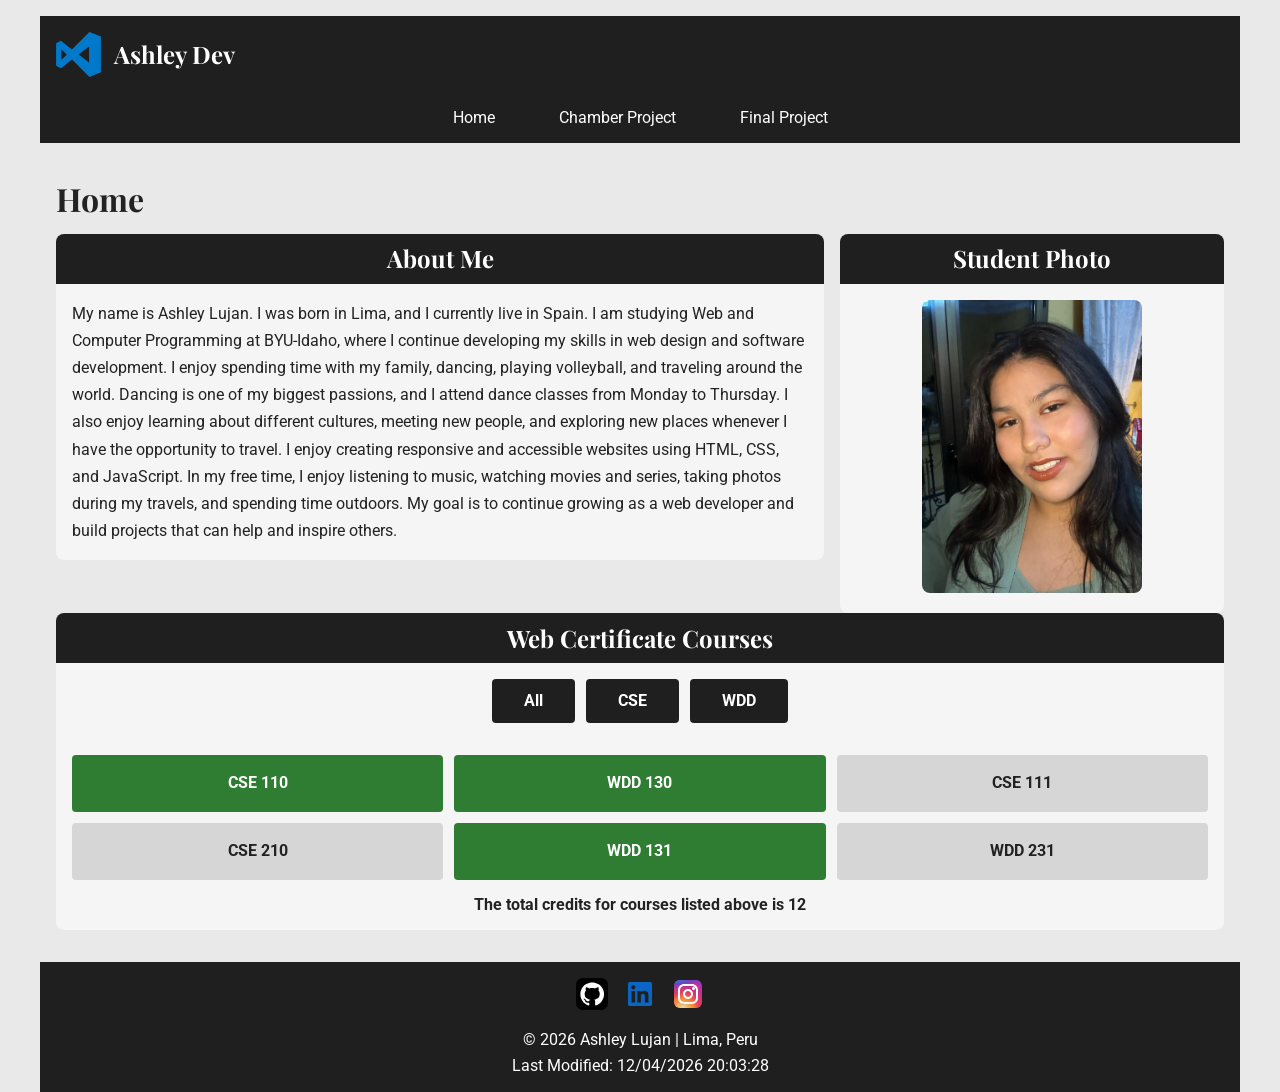
<file: index.html>
<!DOCTYPE html>
<html lang="en-US">

<head>

    <meta charset="UTF-8">
    <meta name="viewport" content="width=device-width, initial-scale=1.0">

    <meta name="description"
        content="WDD231 Frontend Web Development course homepage featuring responsive web design, JavaScript projects, certificate courses, and accessibility best practices.">

    <meta name="author" content="Ashley Dajana Lujan Yañez">
   
    <title>WDD231 Home</title>

    <meta property="og:title" content="WDD231 Home - Ashley Dev">
    <meta property="og:description" content="Frontend Web Development course homepage featuring responsive design, JavaScript projects, and web development learning activities by Ashley Lujan.">
    <meta property="og:image" content="images/student-photo.webp">
    <meta property="og:url" content="https://your-domain.com/index.html">


    <link rel="preconnect" href="https://fonts.googleapis.com">

    <link rel="preconnect"
        href="https://fonts.gstatic.com"
        crossorigin>

    <link href="https://fonts.googleapis.com/css2?family=Playfair+Display:wght@600&family=Roboto:wght@400;500&display=swap"
        rel="stylesheet">


    <link rel="stylesheet" href="styles/normalize.css">
    <link rel="stylesheet" href="styles/small.css">
    <link rel="stylesheet" href="styles/large.css">


    <script src="scripts/navigation.js" defer></script>
    <script src="scripts/date.js" defer></script>
    <script src="scripts/courses.js" defer></script>

</head>

<body>

    <header>

        <div class="logo-box">

            <img src="images/vscode-logo.svg"
                alt="Developer logo">

            <span>Ashley Dev</span>

        </div>

        <button id="menu"></button>

        <nav class="navigation">

            <a href="#">Home</a>
            <a href="#">Chamber Project</a>
            <a href="#">Final Project</a>

        </nav>

    </header>

    <main>

        <h1>Home</h1>

        <div class="top-sections">

            <section class="card">

                <h2>About Me</h2>

                <p>
                  My name is Ashley Lujan. I was born in Lima, and I currently live in Spain. I am studying Web and Computer Programming at
                   BYU-Idaho, where I continue developing my skills in web design and software development.
                    I enjoy spending time with my family, dancing, playing volleyball, and traveling around the world. Dancing is one of my 
                    biggest passions, and I attend dance classes from Monday to Thursday. I also enjoy learning about different cultures, 
                    meeting new people, and exploring new places whenever I have the opportunity to travel.
                    I enjoy creating responsive and accessible websites using HTML, CSS, and JavaScript.
                    In my free time, I enjoy listening to music, watching movies and series, taking photos during my travels, and spending time outdoors.
                     My goal is to continue growing as a web developer and build projects that can help and inspire others.
                </p>

            </section>

            <section class="card photo-card">

                <h2>Student Photo</h2>

                <img src="images/student-photo.webp"
                    alt="Portrait photo of Ashley Lujan">

            </section>

        </div>

        <section class="certificate">

            <h2>Web Certificate Courses</h2>

            <div class="buttons">

                <button id="all">All</button>
                <button id="cse">CSE</button>
                <button id="wdd">WDD</button>

            </div>

            <div id="courses"></div>

            <p id="credits"></p>

        </section>

    </main>

    <footer>

        <div class="socials">

            <a href="https://github.com/ashworks-l/wdd231.git"
                target="_blank"  rel="noopener noreferrer">

                <img src="images/github-icon.svg"
                    alt="GitHub social media icon" >

            </a>

            <a href="https://www.linkedin.com/feed/"
                target="_blank" rel="noopener noreferrer">

                <img src="images/linkedin-icon.svg"
                    alt="LinkedIn social media icon">

            </a>

            <a href="https://www.instagram.com/ashleydly07/?hl=es"
                target="_blank"  rel="noopener noreferrer">

                <img src="images/instagram-icon.svg"
                    alt="Instagram social media icon">

            </a>

        </div>

        <p>
            © <span id="currentyear"></span>
            Ashley Lujan | Lima, Peru
        </p>

        <p id="lastModified"></p>

    </footer>

</body>

</html>
</file>
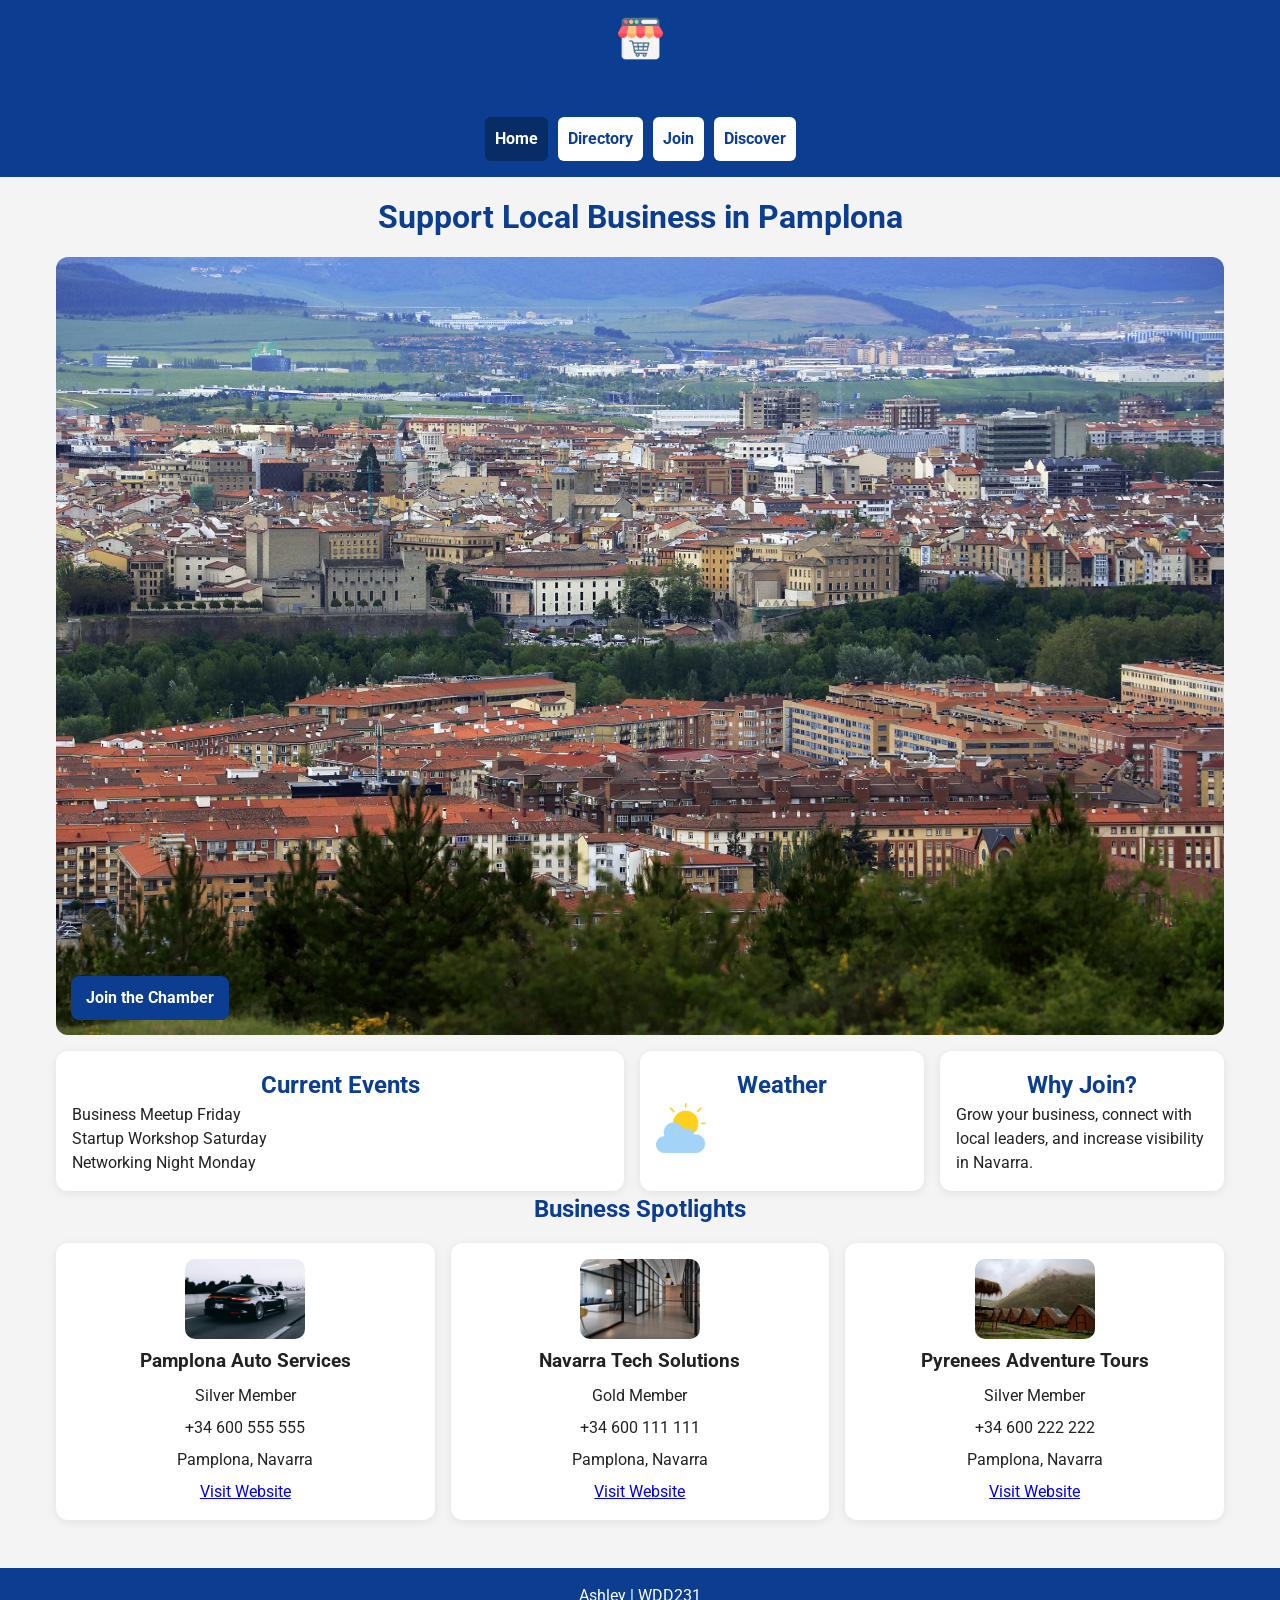
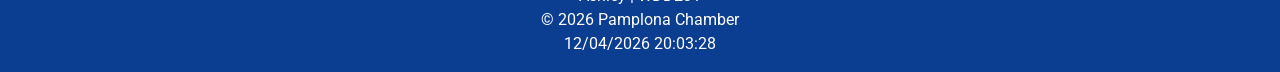
<file: chamber/index.html>
<!DOCTYPE html>
<html lang="en">

<head>
<meta charset="UTF-8">
<meta name="viewport" content="width=device-width, initial-scale=1.0">

<title>Pamplona Chamber Home Page</title>

<meta name="description"
content="Pamplona Chamber connects local businesses, promotes events, networking, and economic growth in Navarra, Spain.">

<meta name="author" content="Ashley Lujan Yañez">

<link rel="icon" href="images/logo.png">

<link rel="preconnect" href="https://fonts.googleapis.com">
<link rel="preconnect" href="https://fonts.gstatic.com" crossorigin>

<link href="https://fonts.googleapis.com/css2?family=Roboto:wght@400;700&display=swap" rel="stylesheet">

<link rel="stylesheet" href="styles/normalize.css">
<link rel="stylesheet" href="styles/small.css">

<script src="scripts/home.js" defer></script>

</head>

<body>

<header>

<img src="images/logo.png" alt="Pamplona Chamber logo" class="logo">

<h2>Pamplona Chamber</h2>

<button id="menu-button" aria-label="Open navigation menu">
☰
</button>

<nav id="navigation">

<a class="active" href="index.html">Home</a>

<a href="directory.html">Directory</a>

<a href="join.html">Join</a>

<a href="#">Discover</a>

</nav>

</header>

<main>

<h1>Support Local Business in Pamplona</h1>

<section class="hero">

<img
src="images/pamplona.jpg"
alt="Pamplona city center"
width="1200"
height="600"
loading="lazy">

<a class="hero-btn" href="join.html">
Join the Chamber
</a>

</section>

<section class="home-grid">

<div class="card">

<h2>Current Events</h2>

<p>Business Meetup Friday</p>

<p>Startup Workshop Saturday</p>

<p>Networking Night Monday</p>

</div>

<div class="card weather-card">

<h2>Weather</h2>

<img
id="weather-icon"
src="images/weather.png"
alt="Weather icon"
width="50"
height="50">

<p id="temperature"></p>

<p id="description"></p>

<div id="forecast"></div>

</div>

<div class="card">

<h2>Why Join?</h2>

<p>
Grow your business, connect with local leaders,
and increase visibility in Navarra.
</p>

</div>

</section>

<section class="spotlights">

<h2>Business Spotlights</h2>

<div id="spotlight-container"></div>

</section>

</main>

<footer>

<p>Ashley | WDD231</p>

<p>
© <span id="year"></span>
Pamplona Chamber
</p>

<p id="lastModified"></p>

</footer>

</body>
</html>
</file>
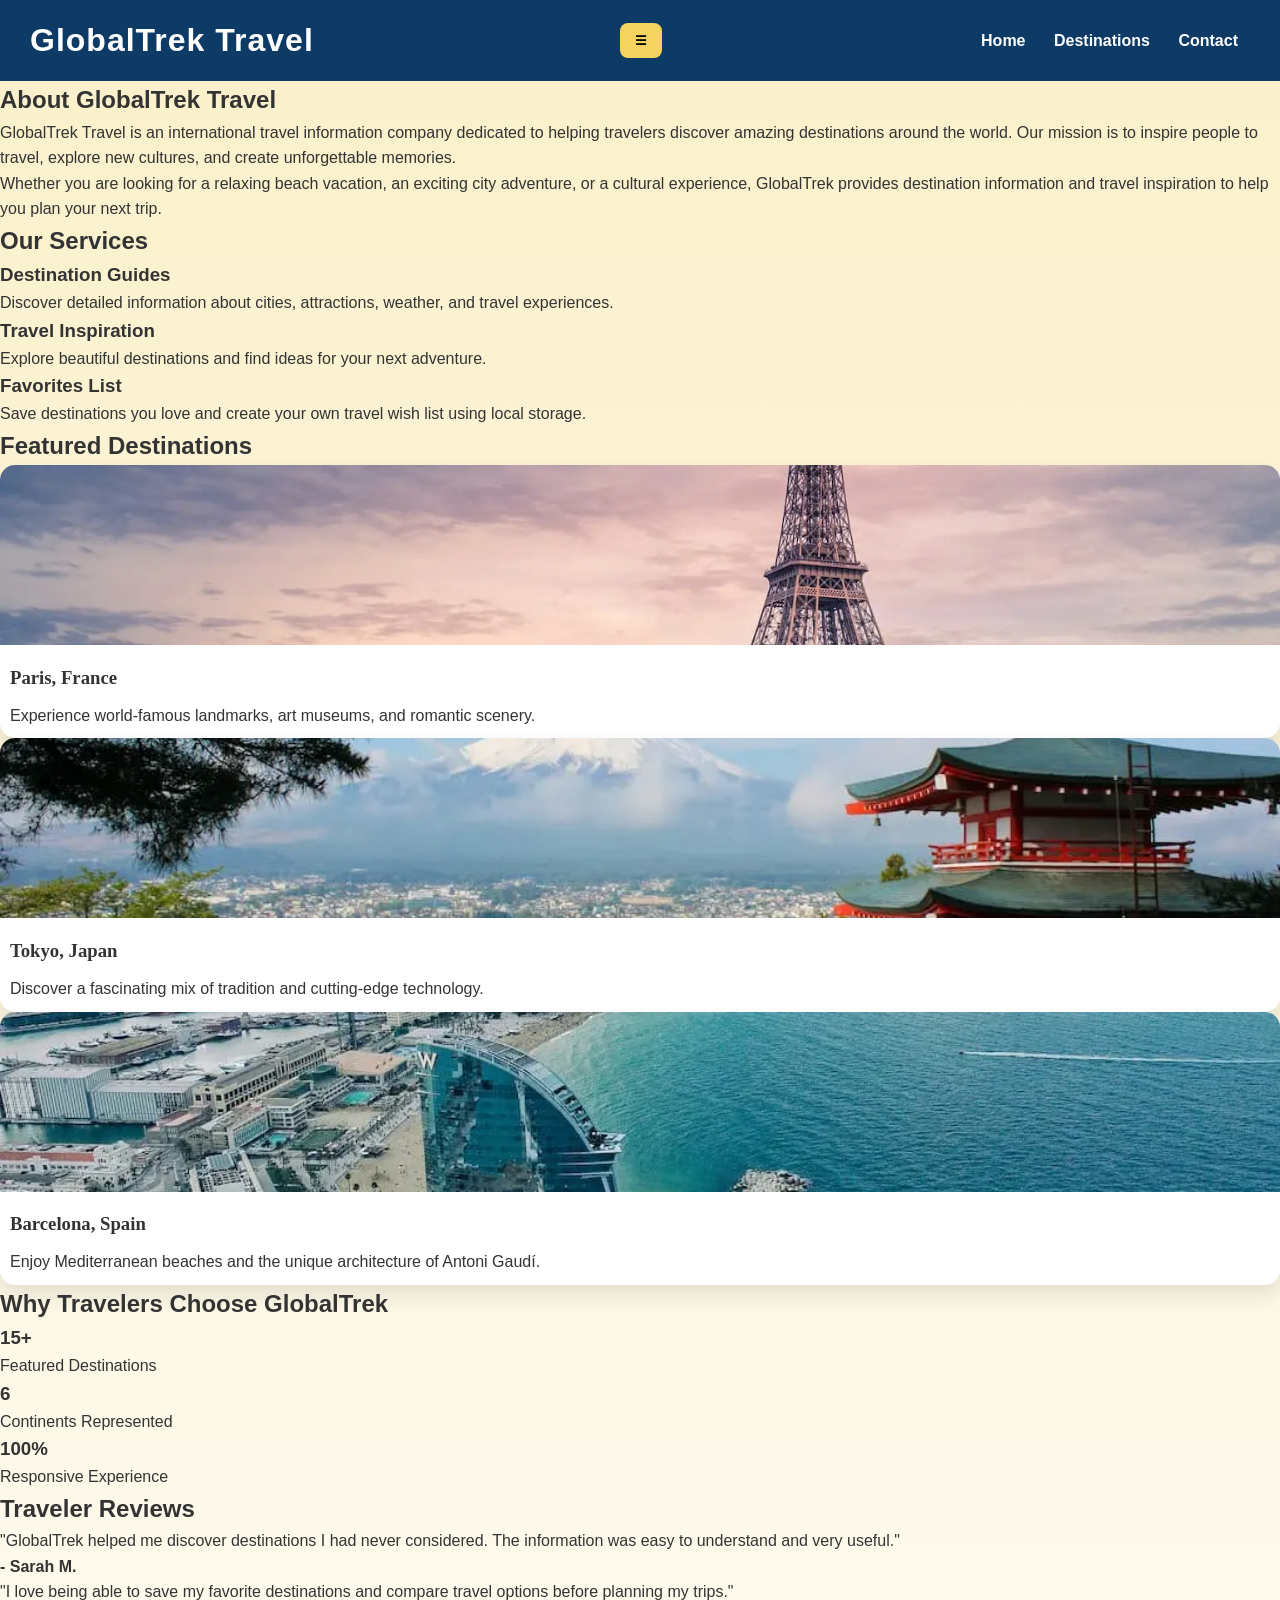
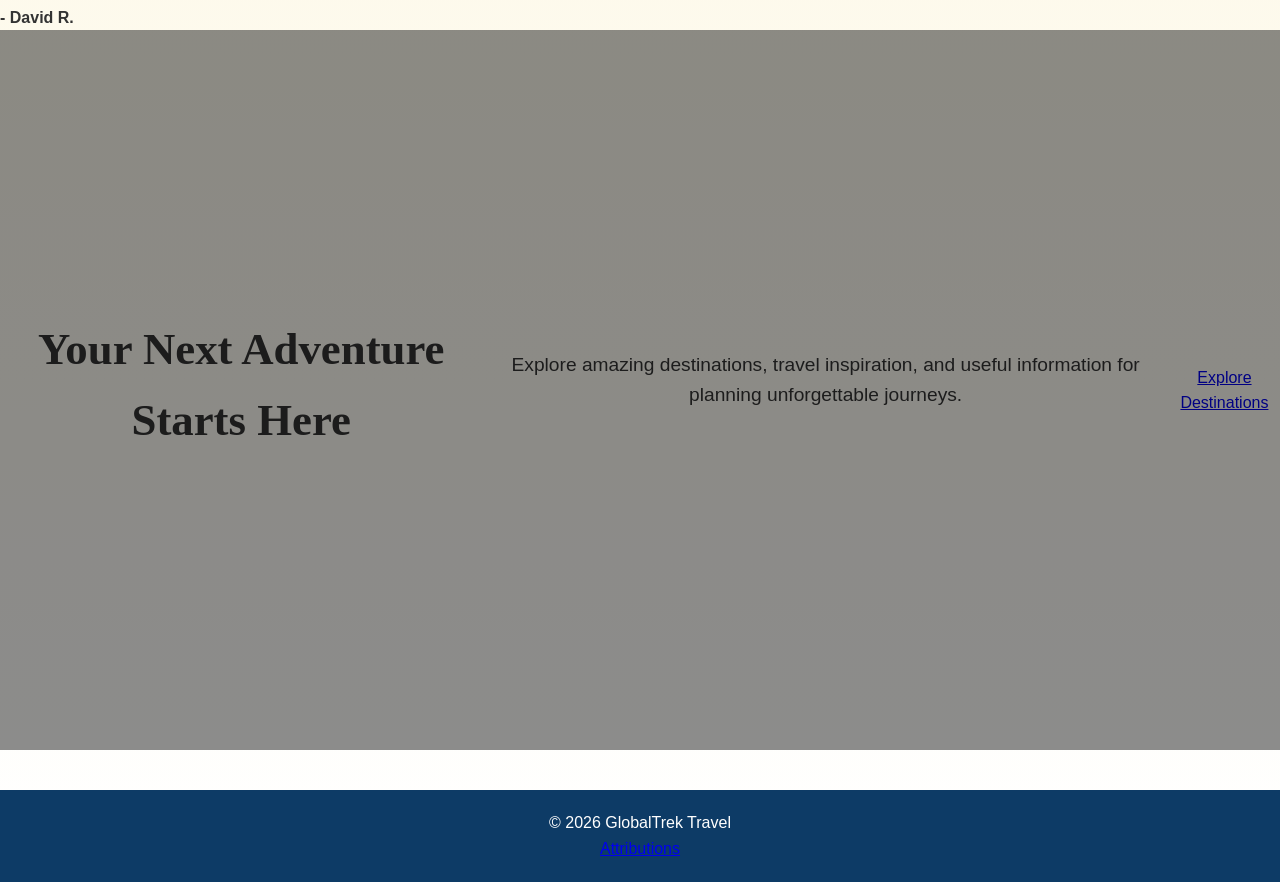
<file: final_project/index.html>
<!DOCTYPE html>
<html lang="en">

<head>
<meta charset="UTF-8">
<meta name="viewport" content="width=device-width, initial-scale=1.0">

<meta name="description" content="GlobalTrek Travel helps you explore amazing destinations around the world with guides, inspiration, and travel tips for unforgettable journeys.">
<meta name="author" content="Ashley Lujan Yañez">

<!-- Open Graph FIXED -->
<meta property="og:title" content="GlobalTrek Travel - Explore Amazing Destinations">
<meta property="og:description" content="Discover amazing destinations around the world with GlobalTrek Travel. Get inspiration, guides, and travel ideas for your next adventure.">
<meta property="og:image" content="https://example.com/images/og-destinations.jpg">
<meta property="og:url" content="https://example.com/destinations.html">

<title>GlobalTrek Travel | Destinations</title>

<link rel="icon" href="images/favicon.ico">

<link rel="preconnect" href="https://fonts.googleapis.com">
<link rel="preconnect" href="https://fonts.gstatic.com" crossorigin>
<link href="https://fonts.googleapis.com/css2?family=Roboto:wght@300;400;700&display=swap" rel="stylesheet">

<link rel="stylesheet" href="styles/reset.css">
<link rel="stylesheet" href="styles/style.css">

<script defer src="scripts/main.js"></script>
</head>

<body>

<header>
<h1>GlobalTrek Travel</h1>

<button id="menuBtn">☰</button>

    <nav id="navMenu">
        <a href="index.html" class="active">Home</a>
        <a href="destinations.html">Destinations</a>
        <a href="contact.html">Contact</a>
    </nav>
</header>
<main>
    
<section class="about">
    <h2>About GlobalTrek Travel</h2>

    <p>
        GlobalTrek Travel is an international travel information company
        dedicated to helping travelers discover amazing destinations around
        the world. Our mission is to inspire people to travel, explore new
        cultures, and create unforgettable memories.
    </p>

    <p>
        Whether you are looking for a relaxing beach vacation, an exciting
        city adventure, or a cultural experience, GlobalTrek provides
        destination information and travel inspiration to help you plan
        your next trip.
    </p>
</section>

<section class="services">
    <h2>Our Services</h2>

    <div class="grid3">

        <article class="service-card">
            <h3>Destination Guides</h3>
            <p>
                Discover detailed information about cities,
                attractions, weather, and travel experiences.
            </p>
        </article>

        <article class="service-card">
            <h3>Travel Inspiration</h3>
            <p>
                Explore beautiful destinations and find ideas
                for your next adventure.
            </p>
        </article>

        <article class="service-card">
            <h3>Favorites List</h3>
            <p>
                Save destinations you love and create your own
                travel wish list using local storage.
            </p>
        </article>

    </div>
</section>

<section class="featured">
    <h2>Featured Destinations</h2>

    <div class="grid3">

        <article class="card">
            <img src="images/Paris.webp" alt="Paris" loading="lazy">
            <h3>Paris, France</h3>
            <p>
                Experience world-famous landmarks,
                art museums, and romantic scenery.
            </p>
        </article>

        <article class="card">
            <img src="images/Tokyo.webp" alt="Tokyo" loading="lazy">
            <h3>Tokyo, Japan</h3>
            <p>
                Discover a fascinating mix of
                tradition and cutting-edge technology.
            </p>
        </article>

        <article class="card">
            <img src="images/Barcelona.webp" alt="Barcelona" loading="lazy">
            <h3>Barcelona, Spain</h3>
            <p>
                Enjoy Mediterranean beaches and
                the unique architecture of Antoni Gaudí.
            </p>
        </article>

    </div>
</section>

<section class="stats">
    <h2>Why Travelers Choose GlobalTrek</h2>

    <div class="grid3">

        <article class="service-card">
            <h3>15+</h3>
            <p>Featured Destinations</p>
        </article>

        <article class="service-card">
            <h3>6</h3>
            <p>Continents Represented</p>
        </article>

        <article class="service-card">
            <h3>100%</h3>
            <p>Responsive Experience</p>
        </article>

    </div>
</section>

<section class="testimonials">
    <h2>Traveler Reviews</h2>

    <article class="service-card">
        <p>
            "GlobalTrek helped me discover destinations I had never considered.
            The information was easy to understand and very useful."
        </p>
        <strong>- Sarah M.</strong>
    </article>

    <article class="service-card">
        <p>
            "I love being able to save my favorite destinations and compare
            travel options before planning my trips."
        </p>
        <strong>- David R.</strong>
    </article>
</section>

</main>

<section class="hero">
    <h2>Your Next Adventure Starts Here</h2>

    <p>
        Explore amazing destinations, travel inspiration,
        and useful information for planning unforgettable journeys.
    </p>

    <a class="btn" href="destinations.html">
        Explore Destinations
    </a>
</section>
<footer>
    <p>&copy; 2026 GlobalTrek Travel</p>

    <a href="attributions.html">Attributions</a>

</footer>

</body>
</html>
</file>
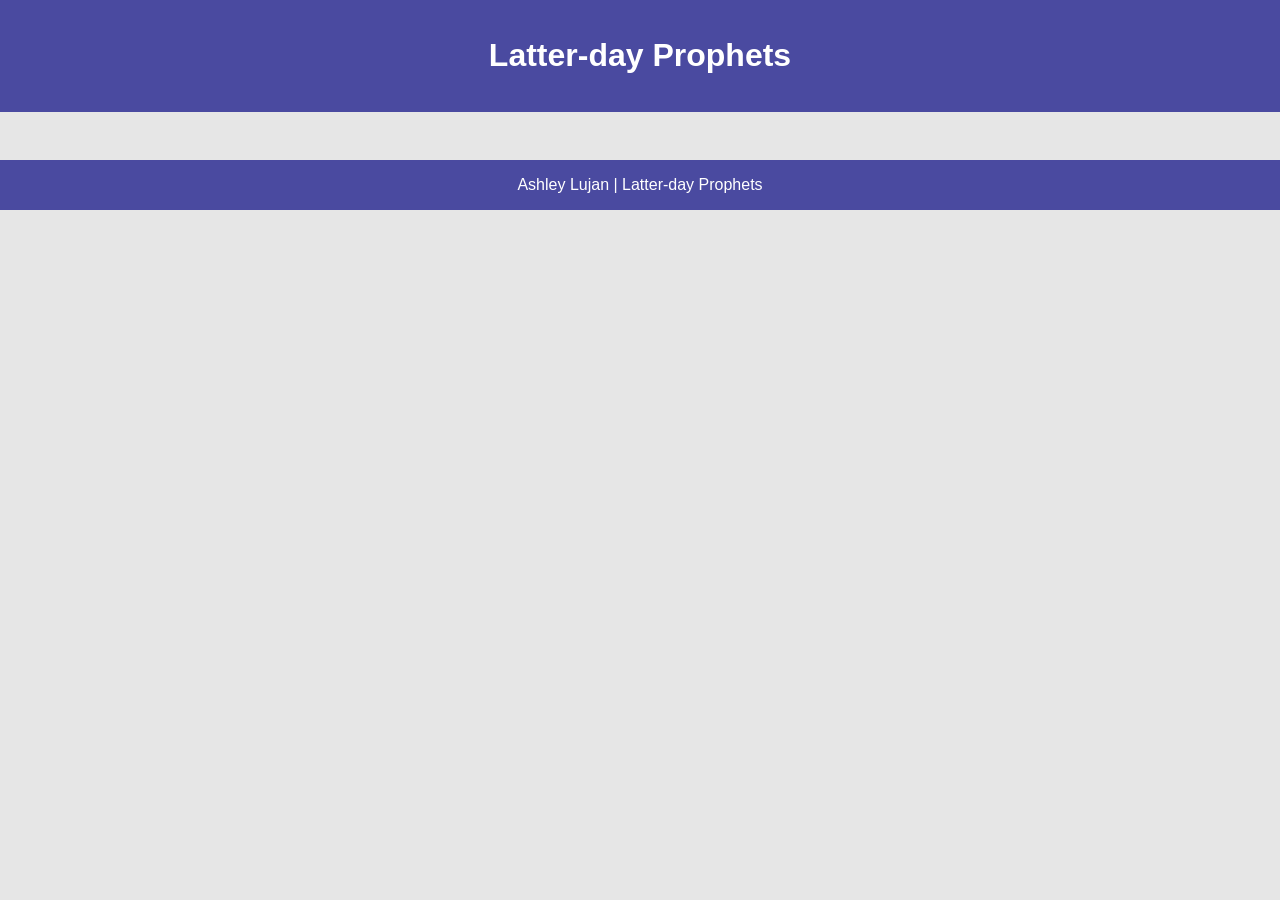
<file: prophets.html>
<!DOCTYPE html>
<html lang="en">
<head>
    <meta charset="UTF-8">
    <meta name="viewport" content="width=device-width, initial-scale=1.0">

    <title>Latter-day Prophets</title>

    <link rel="stylesheet" href="styles/prophets.css">
    <script src="scripts/prophets.js" defer></script>
</head>

<body>

<header>
    <h1>Latter-day Prophets</h1>
</header>

<main>
    <div id="cards"></div>
</main>

<footer>
    Ashley Lujan | Latter-day Prophets
</footer>

</body>
</html>
</file>
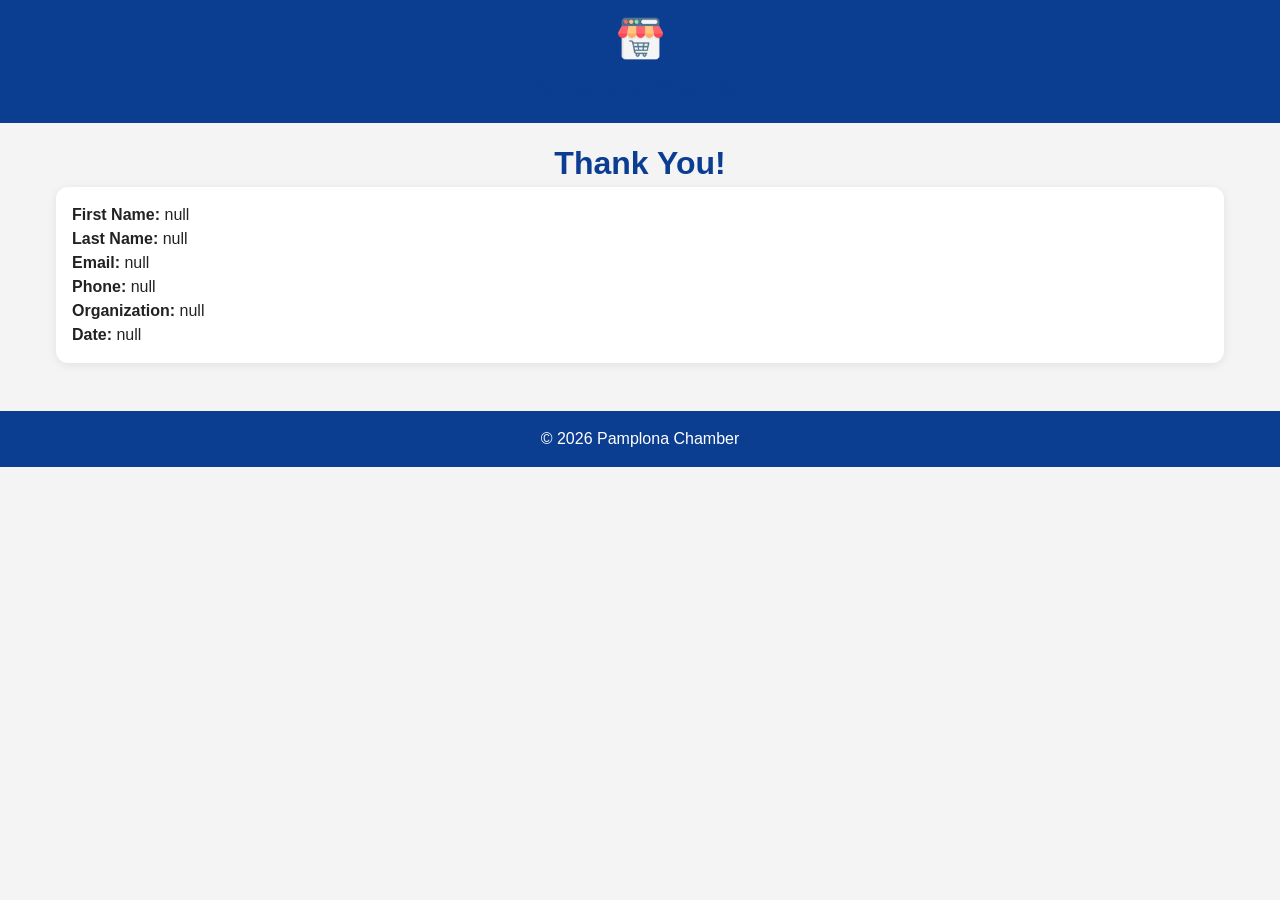
<file: chamber/thankyou.html>
<!DOCTYPE html>
<html lang="en">

<head>

<meta charset="UTF-8">

<meta name="viewport"
content="width=device-width, initial-scale=1.0">

<title>Thank You</title>

<link rel="stylesheet"
href="styles/normalize.css">

<link rel="stylesheet"
href="styles/small.css">

<script src="scripts/thankyou.js" defer></script>

</head>

<body>

<header>

<img src="images/logo.png"
alt="logo"
class="logo">

<h2>Pamplona Chamber</h2>

</header>

<main>

<h1>Thank You!</h1>

<div class="card">

<p id="results"></p>

</div>

</main>

<footer>

<p>
© <span id="year"></span>
Pamplona Chamber
</p>

</footer>

</body>
</html>
</file>
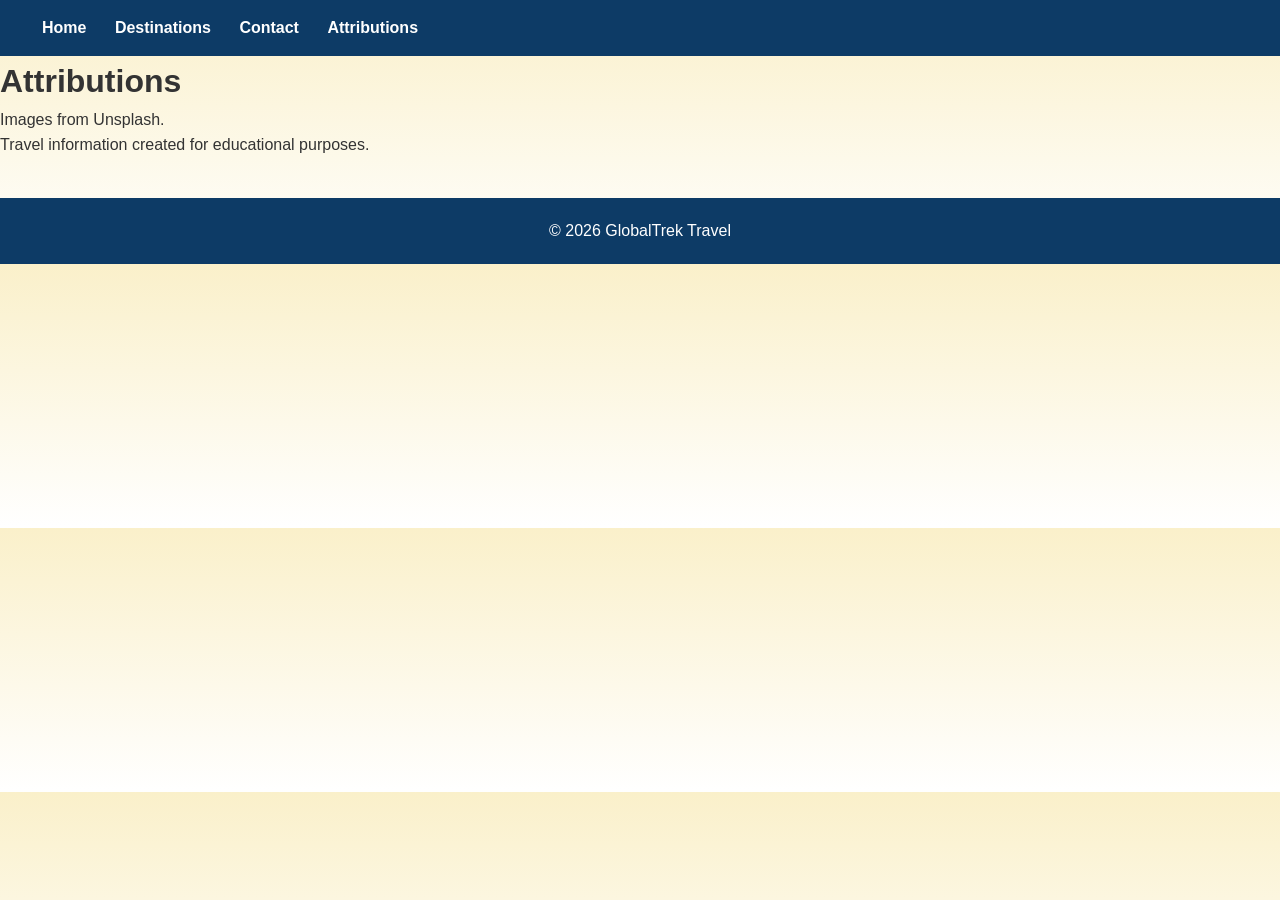
<file: final_project/attributions.html>
<!DOCTYPE html>
<html lang="en">

<head>
<meta charset="UTF-8">
<meta name="viewport" content="width=device-width, initial-scale=1.0">

<title>Attributions | GlobalTrek Travel</title>

<meta name="description" content="Attributions page for GlobalTrek Travel project listing image and content sources used for educational purposes.">
<meta name="author" content="Ashley">

<meta property="og:title" content="GlobalTrek Travel Attributions">
<meta property="og:description" content="Credits and attributions for images, content, and resources used in the GlobalTrek Travel project for educational purposes.">
<meta property="og:image" content="https://example.com/images/og-attributions.jpg">
<meta property="og:url" content="https://example.com/attributions.html">


<link rel="icon" href="images/favicon.ico">

<link rel="preconnect" href="https://fonts.googleapis.com">
<link rel="preconnect" href="https://fonts.gstatic.com" crossorigin>
<link href="https://fonts.googleapis.com/css2?family=Roboto:wght@300;400;700&display=swap" rel="stylesheet">


<link rel="stylesheet" href="styles/reset.css">
<link rel="stylesheet" href="styles/style.css">


<script defer src="scripts/main.js"></script>

</head>

<body>

<header>
<nav>
<a href="index.html">Home</a>
<a href="destinations.html">Destinations</a>
<a href="contact.html">Contact</a>
<a href="attributions.html" class="active">Attributions</a>
</nav>
</header>

<main>

<h1>Attributions</h1>

<section>

<p>Images from Unsplash.</p>

<p>Travel information created for educational purposes.</p>

</section>

</main>

<footer>
<p>&copy; 2026 GlobalTrek Travel</p>
</footer>

</body>
</html>
</file>
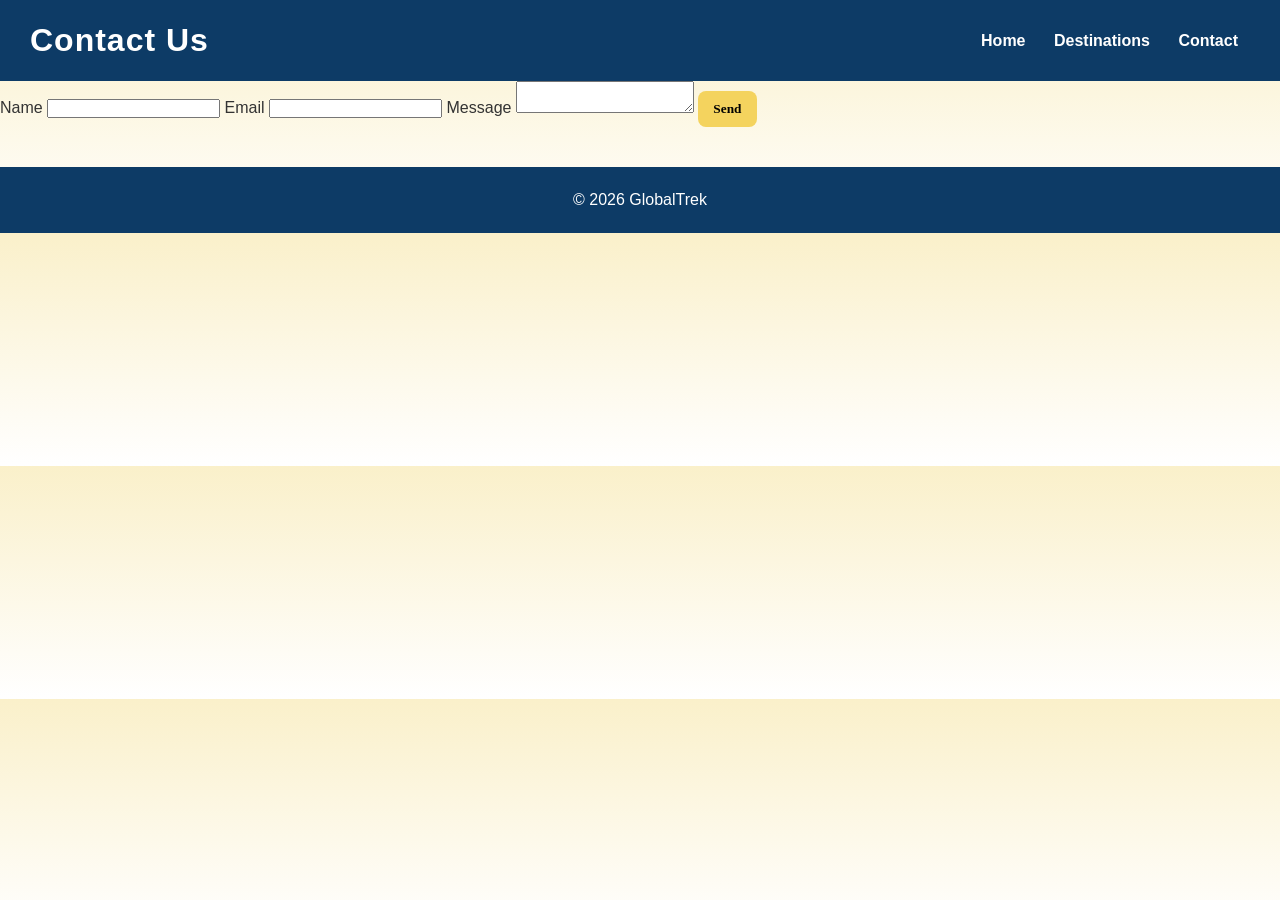
<file: final_project/contact.html>
<!DOCTYPE html>
<html lang="en">
<head>
<meta charset="UTF-8">
<meta name="viewport" content="width=device-width, initial-scale=1.0">

<title>Contact | GlobalTrek</title>

<meta name="description" content="Contact GlobalTrek Travel for questions, feedback or travel information.">
<meta name="author" content="Ashley">

<link rel="icon" href="images/favicon.ico">

<link rel="stylesheet" href="styles/reset.css">
<link rel="stylesheet" href="styles/style.css">
</head>

<body>

<header>
<h1>Contact Us</h1>
<nav>
<a href="index.html">Home</a>
<a href="destinations.html">Destinations</a>
<a href="contact.html" class="active">Contact</a>
</nav>
</header>

<main>

<form class="contact-container">
<label>Name</label>
<input type="text">

<label>Email</label>
<input type="email">

<label>Message</label>
<textarea></textarea>

<button type="submit">Send</button>
</form>

</main>

<footer>
<p>&copy; 2026 GlobalTrek</p>
</footer>

</body>
</html>
</file>
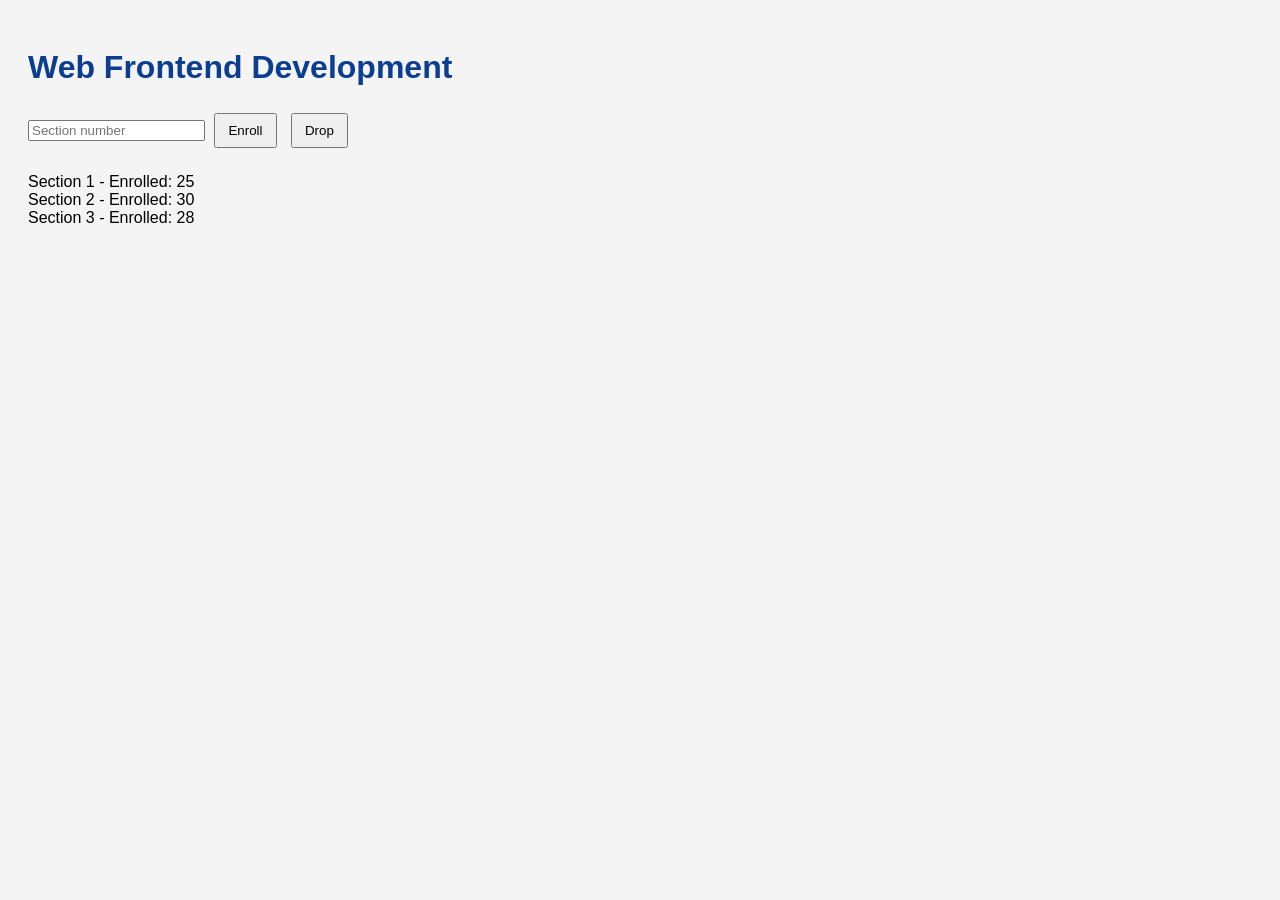
<file: m/modules.html>
<!DOCTYPE html>
<html lang="en">
<head>
  <meta charset="UTF-8" />
  <title>Modules Activity</title>
  <link rel="stylesheet" href="styles/modules.css">
</head>
<body>

  <h1 id="courseTitle"></h1>

  <div>
    <input id="sectionNumber" type="number" placeholder="Section number">
    <button id="enrollStudent">Enroll</button>
    <button id="dropStudent">Drop</button>
  </div>

  <div id="sectionList"></div>

  <script type="module" src="scripts/modules.mjs"></script>

</body>
</html>
</file>
<file: styles/small.css>
* {
    margin: 0;
    padding: 0;
    box-sizing: border-box;
}

body {
    font-family: 'Roboto', sans-serif;
    background-color: #e9e9e9;
    max-width: 1200px;
    margin: 0 auto;
    color: #222;
}

/* HEADINGS */

h1,
h2,
.logo-box span {
    font-family: 'Playfair Display', serif;
}

/* HEADER */

header {
    background-color: #1f1f1f;
    color: white;
    margin-top: 1rem;
    position: relative;
}

/* LOGO */

.logo-box {
    display: flex;
    align-items: center;
    gap: 0.8rem;
    padding: 1rem;
}

.logo-box img {
    width: 45px;
}

.logo-box span {
    font-size: 1.5rem;
    font-weight: bold;
}

/* MENU BUTTON */

#menu {
    position: absolute;
    top: 18px;
    right: 20px;

    background: none;
    border: none;

    color: white;

    font-size: 2rem;

    cursor: pointer;
}

#menu::before {
    content: "☰";
}

#menu.open::before {
    content: "✖";
}

/* NAVIGATION */

.navigation {
    display: none;
    flex-direction: column;
}

.navigation.open {
    display: flex;
}

.navigation a {
    color: white;
    padding: 1rem;
    border-top: 1px solid #444;
    transition: background-color 0.3s ease;
}

.navigation a:hover {
    background-color: #444;
}

/* MAIN */

main {
    padding: 1rem;
}

h1 {
    margin-bottom: 1rem;
}

/* TOP SECTIONS */

.top-sections {
    display: grid;
    gap: 1rem;
}

/* CARDS */

.card,
.certificate {
    background-color: #f5f5f5;
    border-radius: 8px;
    overflow: hidden;
}

.card h2,
.certificate h2 {
    background-color: #1f1f1f;
    color: white;
    text-align: center;
    padding: 0.7rem;
}

.card p {
    padding: 1rem;
    line-height: 1.7;
}

/* PHOTO */

.photo-card {
    text-align: center;
}

.photo-card img {
    width: 220px;
    margin: 1rem auto;
    border-radius: 8px;
}

/* BUTTONS */

.buttons {
    display: flex;
    justify-content: center;
    gap: 0.7rem;
    margin: 1rem;
    flex-wrap: wrap;
}

.buttons button {
    background-color: #1f1f1f;
    color: white;

    border: none;

    padding: 0.8rem 2rem;

    border-radius: 4px;

    cursor: pointer;

    font-weight: bold;

    transition: background-color 0.3s ease;
}

.buttons button:hover {
    background-color: #444;
}

/* COURSES */

#courses {
    display: grid;
    gap: 0.7rem;
    padding: 1rem;
}

.course-card {
    padding: 1rem;
    border-radius: 4px;
    text-align: center;
    font-weight: bold;
    background-color: #d6d6d6;
}

.completed {
    background-color: #2e7d32;
    color: white;
}

/* CREDITS */

#credits {
    text-align: center;
    padding-bottom: 1rem;
    font-weight: bold;
}

/* FOOTER */

footer {
    background-color: #1f1f1f;
    color: white;
    margin-top: 1rem;
    text-align: center;
    padding: 1rem;
}

/* SOCIALS */

.socials {
    display: flex;
    justify-content: center;
    gap: 1rem;
    margin-bottom: 1rem;
}

.socials img {
    width: 32px;
    transition: transform 0.3s ease;
}

.socials img:hover {
    transform: scale(1.1);
}

footer p {
    margin-top: 0.5rem;
}
</file>
<file: styles/large.css>
@media screen and (min-width: 768px) {

    /* MENU */

    #menu {
        display: none;
    }

    /* NAVIGATION */

    .navigation {
        display: flex;
        flex-direction: row;
        justify-content: center;
        background-color: #1f1f1f;
    }

    .navigation a {
        border: none;
        padding: 1rem 2rem;
    }

    /* TOP GRID */

    .top-sections {
        grid-template-columns: 2fr 1fr;
        align-items: start;
    }

    /* COURSES */

    #courses {
        grid-template-columns: repeat(3, 1fr);
    }

    .course-card {
        padding: 1.2rem;
    }
}
</file>
<file: chamber/styles/small.css>
* {
    margin: 0;
    padding: 0;
    box-sizing: border-box;
}

body {
    font-family: Roboto, sans-serif;
    background: #f4f4f4;
    color: #222;
    line-height: 1.5;
}

/* HEADER */

header {
    background: #0b3d91;
    color: white;
    display: flex;
    flex-direction: column;
    align-items: center;
    padding: 1rem;
    gap: 10px;
    text-align: center;
}

.logo {
    width: 45px;
}

/* HAMBURGER */

#menu-button {
    border: none;
    background: white;
    color: #0b3d91;
    padding: .5rem .8rem;
    border-radius: 5px;
    font-size: 1.2rem;
    cursor: pointer;
}

/* NAVIGATION */

nav {
    display: none;
    flex-direction: column;
    gap: 10px;
    width: 100%;
}

nav.open {
    display: flex;
}

nav a {
    color: #0b3d91;
    text-decoration: none;
    background: white;
    padding: 10px;
    border-radius: 6px;
    font-weight: bold;
}

nav a.active {
    background: #072c66;
    color: white;
}

/* MAIN */

main {
    max-width: 1200px;
    margin: auto;
    padding: 1rem;
}

h1,
h2 {
    color: #0b3d91;
    text-align: center;
}

/* HERO */

.hero {
    position: relative;
    margin: 1rem 0;
}

.hero img {
    width: 100%;
    height: auto;
    border-radius: 12px;
    display: block;
}

.hero-btn {
    position: absolute;
    bottom: 15px;
    left: 15px;
    background: #0b3d91;
    color: white;
    padding: 10px 15px;
    border-radius: 8px;
    text-decoration: none;
    font-weight: bold;
}

/* HOME GRID */

.home-grid {
    display: grid;
    gap: 1rem;
}

/* CARDS */

.card {
    background: white;
    padding: 1rem;
    border-radius: 12px;
    box-shadow: 0 2px 10px rgba(0,0,0,.08);
}

/* WEATHER */

.weather-card img {
    width: 50px;
    height: auto;
}

#forecast p {
    margin-top: .4rem;
}

/* SPOTLIGHT */

#spotlight-container {
    display: grid;
    gap: 1rem;
    margin-top: 1rem;
}

/* MEMBER CARDS */

.member-card {
    background: white;
    padding: 1rem;
    border-radius: 12px;
    text-align: center;
    box-shadow: 0 2px 10px rgba(0,0,0,.08);

    display: flex;
    flex-direction: column;
    align-items: center;
    gap: 8px;
}

.member-card img {
    width: 100%;
    max-width: 120px;
    height: 80px;
    object-fit: cover;
    border-radius: 10px;
}

/* DIRECTORY BUTTONS */

.buttons {
    display: flex;
    justify-content: center;
    gap: 1rem;
    margin-bottom: 1.5rem;
}

.buttons button {
    padding: .7rem 1.2rem;
    border: none;
    background: #0b3d91;
    color: white;
    border-radius: 8px;
    cursor: pointer;
    font-weight: bold;
}

.buttons button:hover {
    background: #072c66;
}

/* DIRECTORY GRID & LIST */

#members.grid {
    display: grid;
    grid-template-columns: repeat(auto-fit, minmax(250px, 1fr));
    gap: 1rem;
}

#members.list {
    display: flex;
    flex-direction: column;
    gap: 1rem;
}

#members.list .member-card {
    flex-direction: row;
    justify-content: space-between;
    align-items: center;
    text-align: left;
}

#members.list .member-card img {
    width: 120px;
    height: 80px;
}

/* FOOTER */

footer {
    margin-top: 2rem;
    background: #0b3d91;
    color: white;
    text-align: center;
    padding: 1rem;
}

/* JOIN PAGE */

.join-layout {
    display: grid;
    gap: 2rem;
}

form {
    background: white;
    padding: 1.5rem;
    border-radius: 12px;
    box-shadow: 0 2px 10px rgba(0,0,0,.08);

    display: flex;
    flex-direction: column;
    gap: 1rem;
}

label {
    display: flex;
    flex-direction: column;
    gap: .3rem;
    font-weight: bold;
}

input,
select,
textarea {
    padding: .8rem;
    border: 1px solid #ccc;
    border-radius: 8px;
    font-size: 1rem;
}

textarea {
    min-height: 100px;
}

.submit-btn {
    background: #0b3d91;
    color: white;
    border: none;
    cursor: pointer;
    font-weight: bold;
}

/* MEMBERSHIP CARDS */

.membership-cards {
    display: grid;
    gap: 1rem;
}

.membership-card {
    background: white;
    padding: 1rem;
    border-radius: 12px;
    text-align: center;
    box-shadow: 0 2px 10px rgba(0,0,0,.08);

    animation: fadeUp 1s ease;
}

.membership-card button {
    margin-top: .5rem;
    padding: .6rem 1rem;
    border: none;
    background: #0b3d91;
    color: white;
    border-radius: 6px;
    cursor: pointer;
}

/* MODALS */

dialog {
    padding: 1.5rem;
    border: none;
    border-radius: 10px;
}

/* ANIMATION */

@keyframes fadeUp {

    from {
        opacity: 0;
        transform: translateY(20px);
    }

    to {
        opacity: 1;
        transform: translateY(0);
    }
}

/* RESPONSIVE */

@media (max-width: 600px) {

    #members.list .member-card {
        flex-direction: column;
        text-align: center;
    }

}

@media (min-width: 768px) {

    #menu-button {
        display: none;
    }

    nav {
        display: flex;
        flex-direction: row;
        justify-content: center;
        width: auto;
    }

    .home-grid {
        grid-template-columns: 2fr 1fr 1fr;
    }

    #spotlight-container {
        grid-template-columns: repeat(3, 1fr);
    }

    .join-layout {
        grid-template-columns: 2fr 1fr;
        align-items: start;
    }

}
    /* DISCOVER */

    #visit-message {
    background: white;
    padding: 1rem;
    margin: 1rem 0;
    border-radius: 12px;
    text-align: center;
    font-weight: bold;
    }

    #discover-grid {
    display: grid;
    gap: 1rem;

    grid-template-areas:
    "card1"
    "card2"
    "card3"
    "card4"
    "card5"
    "card6"
    "card7"
    "card8";
    }

    .card1 { grid-area: card1; }
    .card2 { grid-area: card2; }
    .card3 { grid-area: card3; }
    .card4 { grid-area: card4; }
    .card5 { grid-area: card5; }
    .card6 { grid-area: card6; }
    .card7 { grid-area: card7; }
    .card8 { grid-area: card8; }

    .discover-card {
    background: white;
    padding: 1rem;
    border-radius: 12px;
    box-shadow: 0 2px 10px rgba(0,0,0,.08);
    }

    .discover-card figure {
    margin: 0;
    }

    .discover-card img {
    width: 100%;
    height: auto;
    border-radius: 10px;
    display: block;
    }

    .discover-card address {
    margin: .5rem 0;
    font-style: normal;
    font-weight: bold;
    }

    .discover-card button {
    margin-top: .7rem;
    padding: .7rem 1rem;
    border: none;
    background: #0b3d91;
    color: white;
    border-radius: 8px;
    cursor: pointer;
}
</file>
<file: final_project/styles/style.css>
:root {
  --primary:#0D3B66;
  --secondary:#FAF0CA;
  --accent:#F4D35E;
  --text:#333333;
  --white:#ffffff;
}

/* RESET */
* {
  margin:0;
  padding:0;
  box-sizing:border-box;
}

body {
  font-family:"Open Sans", sans-serif;
  background: linear-gradient(180deg, var(--secondary), #ffffff);
  color: var(--text);
  line-height:1.6;
}

/* =======================
   HEADER
======================= */
header {
  background: var(--primary);
  color: white;
  padding: 15px 30px;
  display:flex;
  justify-content:space-between;
  align-items:center;
  position:sticky;
  top:0;
  z-index:100;
}

header h1 {
  font-family:"Poppins", sans-serif;
  letter-spacing:1px;
}

nav a {
  color:white;
  margin:0 12px;
  text-decoration:none;
  font-weight:600;
  transition:0.3s;
}

nav a:hover {
  color: var(--accent);
}

/* =======================
   HERO (CENTRADO PRO)
======================= */
.hero {
  height:80vh;
  display:flex;
  justify-content:center;
  align-items:center;
  text-align:center;
  background:url("https://images.unsplash.com/photo-1507525428034-b723cf961d3e") center/cover no-repeat;
  position:relative;
}

.hero::before {
  content:"";
  position:absolute;
  inset:0;
  background:rgba(0,0,0,0.45);
}

.hero-content {
  position:relative;
  max-width:700px;
  padding:30px;
  border-radius:15px;
  color:white;
}

.hero h2 {
  font-size:2.8rem;
  font-family:"Poppins";
  margin-bottom:10px;
}

.hero p {
  font-size:1.2rem;
  margin-bottom:20px;
}

/* =======================
   BUTTONS
======================= */
button {
  background: var(--accent);
  border:none;
  padding:10px 15px;
  border-radius:8px;
  cursor:pointer;
  font-family:"Roboto";
  font-weight:600;
  transition:0.3s;
}

button:hover {
  background:#e6b800;
  transform:scale(1.05);
}

/* =======================
   INTRO SECTION
======================= */
.intro {
  text-align:center;
  padding:60px 20px;
  max-width:800px;
  margin:auto;
}

.intro h2 {
  font-family:"Poppins";
  margin-bottom:10px;
}

/* =======================
   SEARCH INPUT
======================= */
#search {
  display:block;
  margin:20px auto;
  padding:10px;
  width:80%;
  max-width:400px;
  border:2px solid var(--primary);
  border-radius:8px;
}

/* =======================
   GRID DESTINATIONS
======================= */
.grid {
  display:grid;
  grid-template-columns:repeat(auto-fit, minmax(250px, 1fr));
  gap:20px;
  padding:30px;
}

/* =======================
   CARDS
======================= */
.card {
  background:white;
  border-radius:15px;
  overflow:hidden;
  box-shadow:0 10px 20px rgba(0,0,0,0.1);
  transition:0.3s;
  animation:fadeIn 0.4s ease-in;
}

.card:hover {
  transform:translateY(-8px);
}

.card img {
  width:100%;
  height:180px;
  object-fit:cover;
  transition:0.3s;
}

.card:hover img {
  transform:scale(1.05);
}

.card h3 {
  font-family:"Poppins";
  margin:10px;
}

.card p {
  margin:0 10px 10px;
}

/* =======================
   MODAL
======================= */
.modal {
  display:none;
  position:fixed;
  inset:0;
  background:rgba(0,0,0,0.7);
  justify-content:center;
  align-items:center;
}

.modal-content {
  background:white;
  padding:20px;
  border-radius:12px;
  width:320px;
  animation:pop 0.25s ease;
}

/* =======================
   FOOTER
======================= */
footer {
  background:var(--primary);
  color:white;
  text-align:center;
  padding:20px;
  margin-top:40px;
}

/* =======================
   ANIMATIONS
======================= */
@keyframes fadeIn {
  from {opacity:0; transform:translateY(10px);}
  to {opacity:1; transform:translateY(0);}
}

@keyframes pop {
  from {transform:scale(0.8); opacity:0;}
  to {transform:scale(1); opacity:1;}
}

/* =======================
   RESPONSIVE (MOBILE)
======================= */
@media (max-width:768px) {

  header {
    flex-direction:column;
    text-align:center;
  }

  nav {
    margin-top:10px;
  }

  .hero h2 {
    font-size:2rem;
  }

  .hero-content {
    padding:20px;
  }

  .grid {
    grid-template-columns:1fr;
  }
}
</file>
<file: styles/prophets.css>
body {
    font-family: Arial, sans-serif;
    margin: 0;
    background: #e6e6e6;
}

header {
    text-align: center;
    background: #4a4aa0;
    color: white;
    padding: 1rem;
}

footer {
    text-align: center;
    background: #4a4aa0;
    color: white;
    padding: 1rem;
    margin-top: 1rem;
}

/* GRID */
#cards {
    display: grid;
    grid-template-columns: 1fr;
    gap: 1rem;
    padding: 1rem;
}

/* CARD */
section {
    background: #c9c9d9;
    border: 2px solid #4a4aa0;
    padding: 1rem;
    text-align: center;
    border-radius: 8px;
    box-shadow: 0 4px 10px rgba(0,0,0,0.2);
}

section h2 {
    color: #4a4aa0;
    margin-bottom: 0.5rem;
}

section img {
    margin-top: 0.5rem;
    width: 100%;
    max-width: 200px;
    height: auto;
    border-radius: 5px;
}

/* TABLET */
@media (min-width: 600px) {
    #cards {
        grid-template-columns: repeat(2, 1fr);
    }
}

/* DESKTOP */
@media (min-width: 900px) {
    #cards {
        grid-template-columns: repeat(4, 1fr);
    }
}
</file>
<file: m/styles/modules.css>
body {
  font-family: Arial, sans-serif;
  padding: 20px;
  background: #f4f4f4;
}

h1 {
  color: #0b3d91;
}

button {
  margin: 5px;
  padding: 8px 12px;
  cursor: pointer;
}

#sectionList {
  margin-top: 20px;
}
</file>
